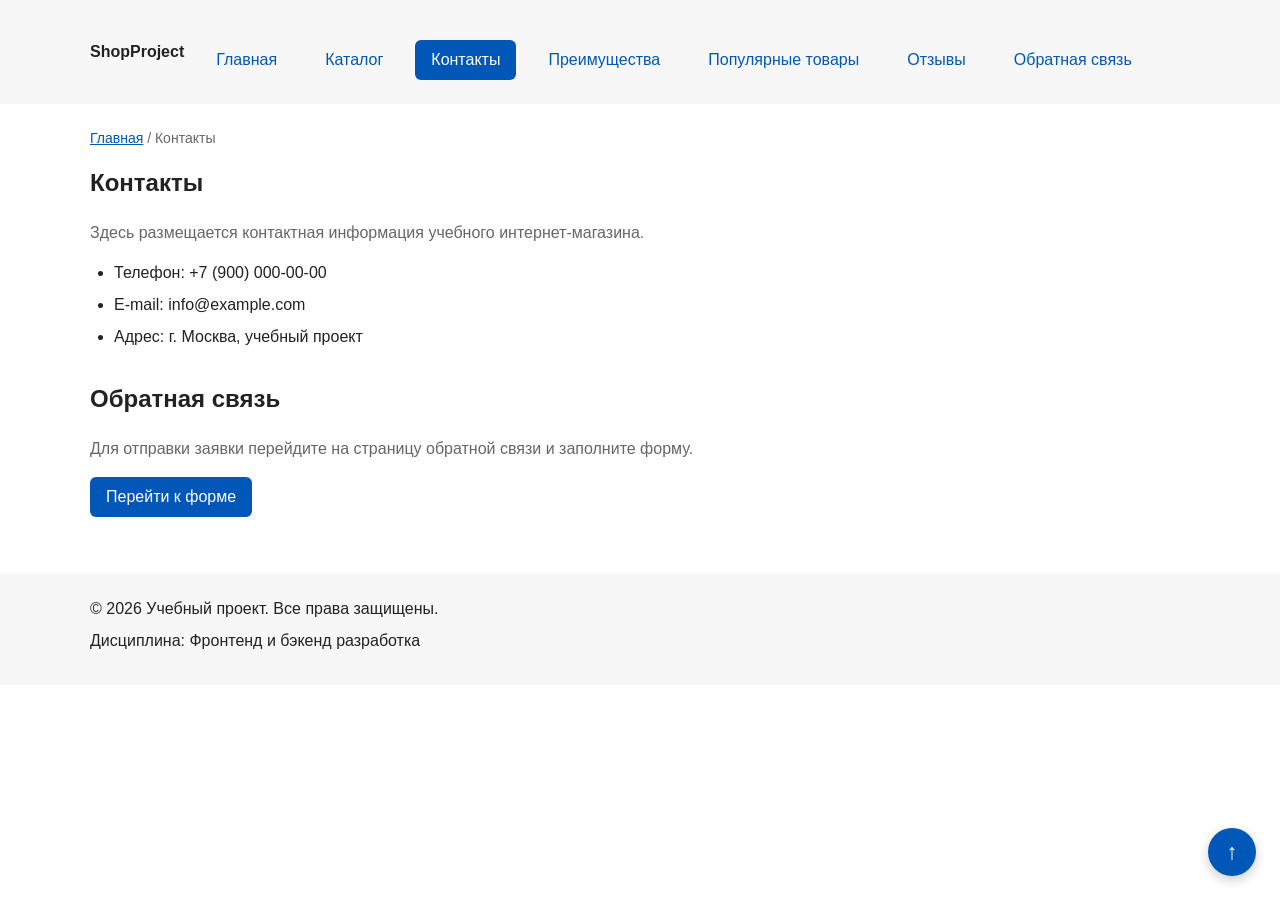
<file: contacts.html>
<!DOCTYPE html>
<html lang="ru">
<head>
  <meta charset="UTF-8">
  <meta name="viewport" content="width=device-width, initial-scale=1.0">
  <meta name="description" content="Контактная информация учебного интернет-магазина.">
  <title>Контакты — Учебный интернет-магазин</title>
  <link rel="stylesheet" href="css/style.css">
</head>
<body id="top">
  <header class="site-header">
    <div class="site-header__inner">
      <a class="site-header__logo" href="index.html">ShopProject</a>

      <nav class="site-nav" aria-label="Основная навигация">
        <ul class="site-nav__list">
          <li class="site-nav__item">
            <a class="site-nav__link" href="index.html">Главная</a>
          </li>
          <li class="site-nav__item">
            <a class="site-nav__link" href="catalog.html">Каталог</a>
          </li>
          <li class="site-nav__item">
            <a class="site-nav__link site-nav__link--active" href="contacts.html">Контакты</a>
          </li>
          <li class="site-nav__item">
            <a class="site-nav__link" href="index.html#advantages">Преимущества</a>
          </li>
          <li class="site-nav__item">
            <a class="site-nav__link" href="index.html#popular">Популярные товары</a>
          </li>
          <li class="site-nav__item">
            <a class="site-nav__link" href="reviews.html">Отзывы</a>
          </li>
          <li class="site-nav__item">
            <a class="site-nav__link" href="feedback.html">Обратная связь</a>
          </li>
        </ul>
      </nav>
    </div>
  </header>

  <main>
    <nav class="breadcrumbs" aria-label="Хлебные крошки">
      <a class="breadcrumbs__link" href="index.html">Главная</a>
      <span class="breadcrumbs__current">Контакты</span>
    </nav>

    <section class="section">
      <h1 class="section__title">Контакты</h1>
      <p class="section__description">
        Здесь размещается контактная информация учебного интернет-магазина.
      </p>

      <ul class="contact-list">
        <li class="contact-list__item">Телефон: +7 (900) 000-00-00</li>
        <li class="contact-list__item">E-mail: info@example.com</li>
        <li class="contact-list__item">Адрес: г. Москва, учебный проект</li>
      </ul>
    </section>

    <section class="section" id="feedback">
      <h2 class="section__title">Обратная связь</h2>
      <p class="section__description">
      Для отправки заявки перейдите на страницу обратной связи и заполните форму.
      </p>
      <a class="button button--primary" href="feedback.html">Перейти к форме</a>
    </section>
  </main>

  <footer class="site-footer">
    <p class="site-footer__text">&copy; 2026 Учебный проект. Все права защищены.</p>
    <p class="site-footer__text">Дисциплина: Фронтенд и бэкенд разработка</p>
  </footer>

  <a class="back-to-top" href="#top" aria-label="Вернуться наверх">↑</a>
</body>
</html>
</file>
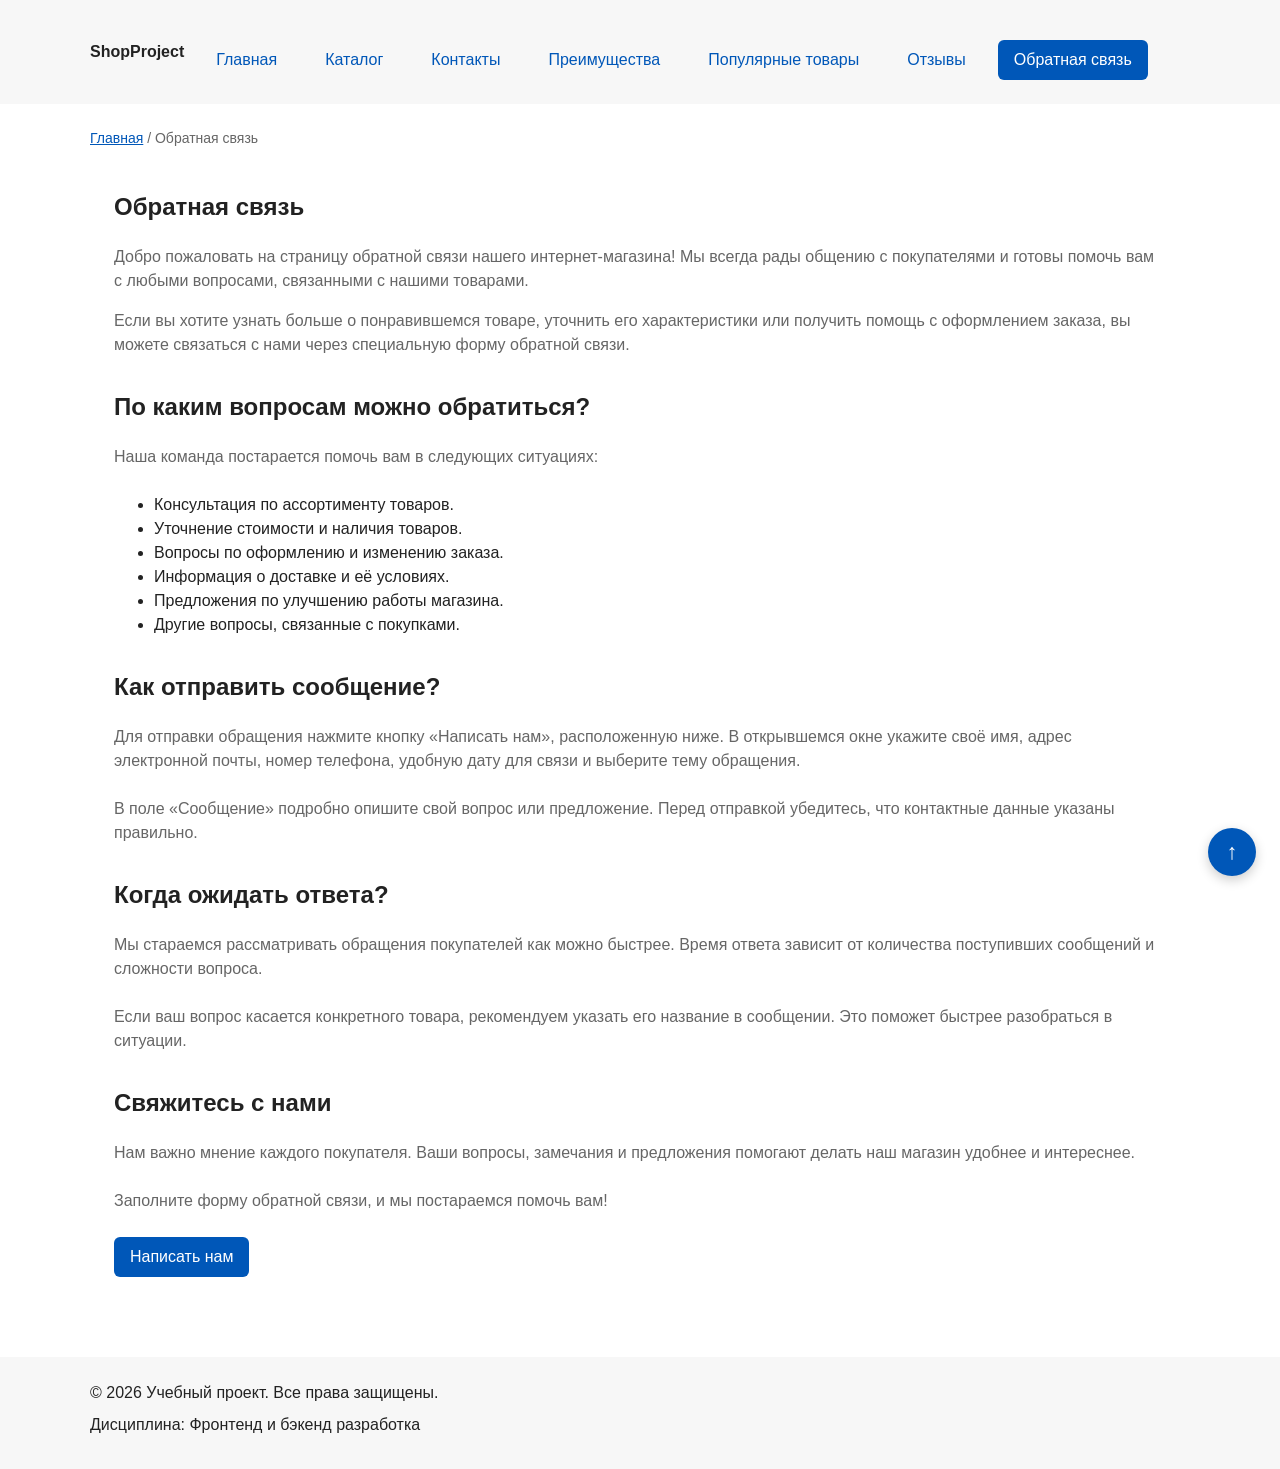
<file: feedback.html>
<!DOCTYPE html>
<html lang="ru">
<head>
  <meta charset="UTF-8">
  <meta name="viewport" content="width=device-width, initial-scale=1.0">
  <meta name="description" content="Обратная связь с учебным интернет-магазином.">
  <title>Обратная связь — Учебный интернет-магазин</title>
  <link rel="stylesheet" href="css/style.css">
  <script src="js/main.js" defer></script>
</head>
<body id="top">
  <header class="site-header">
    <div class="site-header__inner">
      <a class="site-header__logo" href="index.html">ShopProject</a>

      <nav class="site-nav" aria-label="Основная навигация">
        <ul class="site-nav__list">
          <li class="site-nav__item">
            <a class="site-nav__link" href="index.html">Главная</a>
          </li>
          <li class="site-nav__item">
            <a class="site-nav__link" href="catalog.html">Каталог</a>
          </li>
          <li class="site-nav__item">
            <a class="site-nav__link" href="contacts.html">Контакты</a>
          </li>
          <li class="site-nav__item">
            <a class="site-nav__link" href="index.html#advantages">Преимущества</a>
          </li>
          <li class="site-nav__item">
            <a class="site-nav__link" href="index.html#popular">Популярные товары</a>
          </li>
          <li class="site-nav__item">
            <a class="site-nav__link" href="reviews.html">Отзывы</a>
          </li>
          <li class="site-nav__item">
            <a class="site-nav__link site-nav__link--active" href="feedback.html">Обратная связь</a>
          </li>
        </ul>
      </nav>
    </div>
  </header>

  <main>
    <nav class="breadcrumbs" aria-label="Хлебные крошки">
      <a class="breadcrumbs__link" href="index.html">Главная</a>
      <span class="breadcrumbs__current">Обратная связь</span>
    </nav>

    <section class="section feedback">
      <h1 class="section__title">Обратная связь</h1>

      <p class="section__description">
        Добро пожаловать на страницу обратной связи нашего интернет-магазина!
        Мы всегда рады общению с покупателями и готовы помочь вам
        с любыми вопросами, связанными с нашими товарами.
      </p>

      <p class="feedback__text">
        Если вы хотите узнать больше о понравившемся товаре,
        уточнить его характеристики или получить помощь
        с оформлением заказа, вы можете связаться с нами
        через специальную форму обратной связи.
      </p>

      <h2 class="feedback__title">По каким вопросам можно обратиться?</h2>

      <p class="feedback__text">
        Наша команда постарается помочь вам в следующих ситуациях:
      </p>

      <ul class="feedback__list">
        <li>Консультация по ассортименту товаров.</li>
        <li>Уточнение стоимости и наличия товаров.</li>
        <li>Вопросы по оформлению и изменению заказа.</li>
        <li>Информация о доставке и её условиях.</li>
        <li>Предложения по улучшению работы магазина.</li>
        <li>Другие вопросы, связанные с покупками.</li>
      </ul>

      <h2 class="feedback__title">Как отправить сообщение?</h2>

      <p class="feedback__text">
        Для отправки обращения нажмите кнопку «Написать нам»,
        расположенную ниже. В открывшемся окне укажите
        своё имя, адрес электронной почты, номер телефона,
        удобную дату для связи и выберите тему обращения.
      </p>

      <p class="feedback__text">
        В поле «Сообщение» подробно опишите свой вопрос
        или предложение. Перед отправкой убедитесь,
        что контактные данные указаны правильно.
      </p>

      <h2 class="feedback__title">Когда ожидать ответа?</h2>

      <p class="feedback__text">
        Мы стараемся рассматривать обращения покупателей
        как можно быстрее. Время ответа зависит от
        количества поступивших сообщений и сложности вопроса.
      </p>

      <p class="feedback__text">
        Если ваш вопрос касается конкретного товара,
        рекомендуем указать его название в сообщении.
        Это поможет быстрее разобраться в ситуации.
      </p>

      <h2 class="feedback__title">Свяжитесь с нами</h2>

      <p class="feedback__text">
        Нам важно мнение каждого покупателя.
        Ваши вопросы, замечания и предложения помогают
        делать наш магазин удобнее и интереснее.
      </p>

      <p class="feedback__text">
        Заполните форму обратной связи, и мы постараемся
        помочь вам!
      </p>

      <button class="button button--primary"
              type="button"
              data-open-order-dialog>
        Написать нам
      </button>
    </section>

    <dialog class="order-dialog" id="order-dialog" aria-labelledby="order-dialog-title">
      <h2 class="order-dialog__title" id="order-dialog-title">Написать сообщение</h2>

      <form class="order-form" id="order-form" action="#" method="post">
        <div class="order-form__field">
          <label class="order-form__label" for="order-name">Имя</label>
          <input class="order-form__input" type="text" id="order-name"
                 name="name" placeholder="Введите ваше имя"
                 minlength="2" required>
        </div>

        <div class="order-form__field">
          <label class="order-form__label" for="order-email">E-mail</label>
          <input class="order-form__input" type="email" id="order-email"
                 name="email" placeholder="example@mail.ru" required>
        </div>

        <div class="order-form__field">
          <label class="order-form__label" for="order-phone">Телефон</label>
          <input class="order-form__input" type="tel" id="order-phone"
                 name="phone" placeholder="+7 (900) 000-00-00"
                 pattern="\+7 \([0-9]{3}\) [0-9]{3}-[0-9]{2}-[0-9]{2}"
                 required>
          <small>Формат: +7 (900) 000-00-00</small>
        </div>

        <div class="order-form__field">
          <label class="order-form__label" for="order-date">Дата связи</label>
          <input class="order-form__input" type="date"
                 id="order-date" name="date" required>
        </div>

        <div class="order-form__field">
          <label class="order-form__label" for="order-topic">Тема обращения</label>
          <select class="order-form__input" id="order-topic" name="topic" required>
            <option value="">Выберите тему</option>
            <option value="product">Вопрос о товаре</option>
            <option value="consultation">Консультация</option>
            <option value="delivery">Доставка</option>
            <option value="other">Другое</option>
          </select>
        </div>

        <div class="order-form__field">
          <label class="order-form__label" for="order-comment">Сообщение</label>
          <textarea class="order-form__input" id="order-comment"
                    name="comment" rows="4"
                    placeholder="Напишите ваше сообщение"
                    required></textarea>
        </div>

        <div class="order-form__field">
          <label class="order-form__label" for="order-agreement">
            <input class="order-form__input order-form__input--checkbox"
                   type="checkbox" id="order-agreement"
                   name="agreement" required>
            Согласен на обработку персональных данных
          </label>
        </div>

        <div class="order-form__actions">
          <button class="button button--secondary"
                  id="close-order-dialog" type="button">
            Закрыть
          </button>
          <button class="button button--primary" type="submit">
            Отправить сообщение
          </button>
        </div>
      </form>
    </dialog>

    <p class="success-message" id="success-message" hidden>
      Ваше сообщение успешно отправлено!
    </p>
  </main>

  <footer class="site-footer">
    <p class="site-footer__text">
      &copy; 2026 Учебный проект. Все права защищены.
    </p>
    <p class="site-footer__text">
      Дисциплина: Фронтенд и бэкенд разработка
    </p>
  </footer>

  <a class="back-to-top" href="#top" aria-label="Вернуться наверх">↑</a>
</body>
</html>
</file>
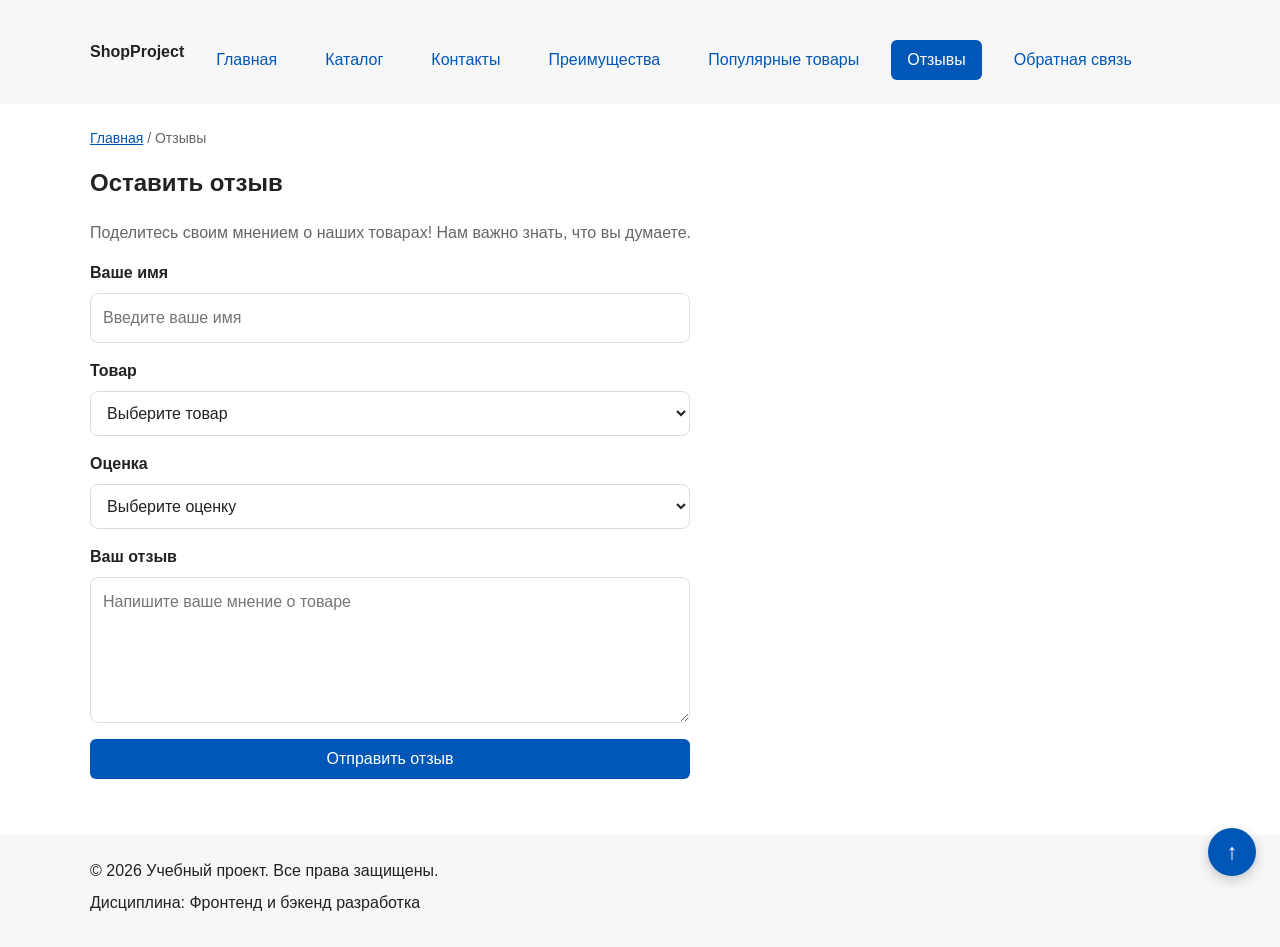
<file: reviews.html>
<!DOCTYPE html>
<html lang="ru">
<head>
  <meta charset="UTF-8">
  <meta name="viewport" content="width=device-width, initial-scale=1.0">
  <meta name="description" content="Отзывы покупателей учебного интернет-магазина.">
  <title>Отзывы — Учебный интернет-магазин</title>
  <link rel="stylesheet" href="css/style.css">
</head>
<body id="top">
  <header class="site-header">
    <div class="site-header__inner">
      <a class="site-header__logo" href="index.html">ShopProject</a>

      <nav class="site-nav" aria-label="Основная навигация">
        <ul class="site-nav__list">
          <li class="site-nav__item">
            <a class="site-nav__link" href="index.html">Главная</a>
          </li>
          <li class="site-nav__item">
            <a class="site-nav__link" href="catalog.html">Каталог</a>
          </li>
          <li class="site-nav__item">
            <a class="site-nav__link" href="contacts.html">Контакты</a>
          </li>
          <li class="site-nav__item">
            <a class="site-nav__link" href="index.html#advantages">Преимущества</a>
          </li>
          <li class="site-nav__item">
            <a class="site-nav__link" href="index.html#popular">Популярные товары</a>
          </li>
          <li class="site-nav__item">
            <a class="site-nav__link site-nav__link--active" href="reviews.html">Отзывы</a>
        </li>

          <li class="site-nav__item">
            <a class="site-nav__link" href="feedback.html">Обратная связь</a>
          </li>
        </ul>
      </nav>
    </div>
  </header>

  <main>
    <nav class="breadcrumbs" aria-label="Хлебные крошки">
      <a class="breadcrumbs__link" href="index.html">Главная</a>
      <span class="breadcrumbs__current">Отзывы</span>
    </nav>

    <section class="section reviews" id="reviews">
      <h1 class="section__title">Оставить отзыв</h1>

      <p class="section__description">
        Поделитесь своим мнением о наших товарах!
        Нам важно знать, что вы думаете.
      </p>

      <form class="reviews__form" action="#review-success" method="get">
        <div class="reviews__field">
          <label class="reviews__label" for="review-name">
            Ваше имя
          </label>
          <input
            class="reviews__input"
            type="text"
            id="review-name"
            name="name"
            placeholder="Введите ваше имя"
            minlength="2"
            required
          >
        </div>

        <div class="reviews__field">
          <label class="reviews__label" for="review-product">
            Товар
          </label>
          <select
            class="reviews__input"
            id="review-product"
            name="product"
            required
          >
            <option value="">Выберите товар</option>
            <option value="slippers">Тапочки миньоны</option>
            <option value="mug">Кружка миньон</option>
            <option value="toy">Игрушка миньон</option>
          </select>
        </div>

        <div class="reviews__field">
          <label class="reviews__label" for="review-rating">
            Оценка
          </label>
          <select
            class="reviews__input"
            id="review-rating"
            name="rating"
            required
          >
            <option value="">Выберите оценку</option>
            <option value="5">★★★★★ - Отлично</option>
            <option value="4">★★★★☆ - Хорошо</option>
            <option value="3">★★★☆☆ - Нормально</option>
            <option value="2">★★☆☆☆ - Плохо</option>
            <option value="1">★☆☆☆☆ - Очень плохо</option>
          </select>
        </div>

        <div class="reviews__field">
          <label class="reviews__label" for="review-text">
            Ваш отзыв
          </label>
          <textarea
            class="reviews__input reviews__input--textarea"
            id="review-text"
            name="review"
            rows="5"
            placeholder="Напишите ваше мнение о товаре"
          ></textarea>
        </div>

        <button class="button button--primary" type="submit">
          Отправить отзыв
        </button>
      </form>

      <p class="reviews__success" id="review-success">
        Спасибо за ваш отзыв! Ваш отзыв скоро будет опубликован.
      </p>
    </section>
  </main>

  <footer class="site-footer">
    <p class="site-footer__text">&copy; 2026 Учебный проект. Все права защищены.</p>
    <p class="site-footer__text">Дисциплина: Фронтенд и бэкенд разработка</p>
  </footer>

  <a class="back-to-top" href="#top" aria-label="Вернуться наверх">↑</a>
</body>
</html>
</file>
<file: css/style.css>
:root {
  --color-bg: #ffffff;
  --color-text: #222222;
  --color-muted: #666666;
  --color-primary: #0057b8;
  --color-primary-dark: #003f86;
  --color-border: #dddddd;
  --color-surface: #f7f7f7;
  --color-surface-accent: #eef5ff;
  --color-danger: #b00020;
  --color-success: #168a2f;
  --color-success-bg: #eefaf0;
  --color-white: #ffffff;

  --space-xs: 4px;
  --space-sm: 8px;
  --space-md: 16px;
  --space-lg: 24px;
  --space-xl: 32px;

  --radius-sm: 6px;
  --radius-md: 8px;
  --radius-lg: 12px;

  --container-width: 1100px;
}

* {
  box-sizing: border-box;
}

html {
  scroll-behavior: smooth;
}

body {
  margin: 0;
  font-family: Arial, sans-serif;
  line-height: 1.5;
  color: var(--color-text);
  background-color: var(--color-bg);
}

main {
  padding: var(--space-lg);
}

a {
  color: var(--color-primary);
}

a:hover {
  color: var(--color-primary-dark);
}

a:focus-visible {
  outline: 2px solid var(--color-primary);
  outline-offset: 3px;
}

.button {
  display: inline-block;
  padding: var(--space-sm) var(--space-md);
  border: none;
  border-radius: var(--radius-sm);
  font: inherit;
  text-decoration: none;
  cursor: pointer;
}

.button--primary {
  color: var(--color-white);
  background-color: var(--color-primary);
}

.button--primary:hover {
  color: var(--color-white);
  background-color: var(--color-primary-dark);
}

.button--secondary {
  color: var(--color-primary);
  background-color: transparent;
  border: 1px solid var(--color-primary);
}

.button--secondary:hover {
  color: var(--color-white);
  background-color: var(--color-primary);
}

.button:focus-visible {
  outline: 2px solid var(--color-primary);
  outline-offset: 3px;
}

.button:disabled,
.button--disabled {
  opacity: 0.6;
  cursor: not-allowed;
}

.site-header {
  padding: var(--space-lg);
  background-color: var(--color-surface);
  position: sticky;
  top: 0;
  z-index: 1000;
}

.site-header__inner {
  display: flex;
  align-items: center;
  gap: var(--space-md);
  max-width: var(--container-width);
  margin: 0 auto;
}

.site-header__logo {
  color: var(--color-text);
  font-weight: bold;
  text-decoration: none;
}

.site-header__logo:hover {
  color: var(--color-primary-dark);
}

.site-nav__list {
  display: flex;
  flex-wrap: wrap;
  justify-content: center;
  align-items: center;
  gap: var(--space-md);
  padding: 0;
  margin: var(--space-md) 0 0;
  list-style: none;
}

.site-nav__link {
  display: inline-block;
  padding: var(--space-sm) var(--space-md);
  color: var(--color-primary);
  text-decoration: none;
  border-radius: var(--radius-sm);
}

.site-nav__link:hover,
.site-nav__link--active {
  color: var(--color-white);
  background-color: var(--color-primary);
}

.hero {
  max-width: var(--container-width);
  margin: 0 auto var(--space-xl);
  padding: var(--space-xl) var(--space-lg);
  background-color: var(--color-surface-accent);
  border-radius: var(--radius-lg);
}

.hero__title {
  margin-top: 0;
}

.hero__description {
  color: var(--color-muted);
}

.section {
  max-width: var(--container-width);
  margin: 0 auto var(--space-xl);
}

.section__title {
  margin-top: 0;
}

.section__description {
  color: var(--color-muted);
}

.advantages-list {
  padding-left: var(--space-lg);
}

.advantages-list__item {
  margin-bottom: var(--space-sm);
}

.products-grid {
  display: grid;
  grid-template-columns: repeat(3, minmax(0, 1fr));
  gap: var(--space-lg);
}

.products-grid__title {
  grid-column: 1 / -1;
  margin-top: 0;
}

.product-card {
  display: flex;
  flex-direction: column;
  align-items: flex-start;
  gap: var(--space-sm);
  padding: var(--space-md);
  border: 1px solid var(--color-border);
  border-radius: var(--radius-md);
  background-color: var(--color-bg);
}

.product-card:hover {
  border-color: var(--color-primary);
}

.product-card__title {
  margin-top: 0;
}

.product-card__description {
  color: var(--color-muted);
}

.product-card__price {
  font-weight: bold;
}

.product-card__button {
  margin-top: auto;
}

.aside-info {
  max-width: var(--container-width);
  margin: 0 auto var(--space-xl);
  padding: var(--space-md);
  border-left: 4px solid var(--color-primary);
  background-color: var(--color-surface);
}

.aside-info__title {
  margin-top: 0;
}

.aside-info__text {
  margin-bottom: 0;
}

.order-dialog {
  width: min(100% - var(--space-xl), 560px);
  padding: var(--space-lg);
  border: none;
  border-radius: var(--radius-lg);
}

.order-dialog::backdrop {
  background-color: rgba(0, 0, 0, 0.5);
}

.order-dialog__title {
  margin-top: 0;
}

.order-form__field {
  margin-bottom: var(--space-md);
}

.order-form__label {
  display: block;
  margin-bottom: var(--space-xs);
}

.order-form__input {
  width: 100%;
  padding: 10px 12px;
  border: 1px solid var(--color-border);
  border-radius: var(--radius-sm);
  font: inherit;
}

.order-form__input--checkbox {
  width: auto;
}

.order-form__input:hover,
.order-form__input:focus {
  border-color: var(--color-primary);
}

.order-form__input:focus-visible {
  outline: 2px solid var(--color-primary);
  outline-offset: 3px;
}

.order-form__input[aria-invalid="true"] {
  border-color: var(--color-danger);
}

.order-form__actions {
  display: flex;
  flex-wrap: wrap;
  gap: var(--space-md);
  margin-top: var(--space-lg);
}

.success-message {
  max-width: var(--container-width);
  margin: var(--space-lg) auto;
  padding: var(--space-md);
  border-left: 4px solid var(--color-success);
  background-color: var(--color-success-bg);
}

.breadcrumbs {
  max-width: var(--container-width);
  margin: 0 auto var(--space-md);
  font-size: 14px;
  color: var(--color-muted);
}

.breadcrumbs__link {
  color: var(--color-primary);
}

.breadcrumbs__current::before {
  content: " / ";
  color: var(--color-muted);
}


.catalog-layout {
  display: grid;
  grid-template-columns: 260px minmax(0, 1fr);
  grid-template-areas: "filters products";
  gap: var(--space-lg);
  max-width: var(--container-width);
  margin: 0 auto var(--space-xl);
}


.catalog-filters {
  grid-area: filters;
  padding: var(--space-md);
  border: 1px solid var(--color-border);
  border-radius: var(--radius-md);
  background-color: var(--color-surface);
  position: sticky;
  top: 100px;
  align-self: start;
}


.catalog-filters__title {
  margin-top: 0;
}

.catalog-filters__form {
  display: grid;
  gap: var(--space-md);
}

.catalog-filters__fieldset {
  min-width: 0;
  margin: 0;
  padding: var(--space-md);
  border: 1px solid var(--color-border);
  border-radius: var(--radius-sm);
}

.catalog-filters__legend {
  font-weight: 700;
}

.catalog-filters__label {
  display: block;
  margin-bottom: var(--space-sm);
}

.catalog-filters__input {
  width: 100%;
  padding: 8px 10px;
  border: 1px solid var(--color-border);
  border-radius: var(--radius-sm);
  font: inherit;
}

.catalog-filters__input--checkbox {
  width: auto;
}

.catalog-products {
  grid-area: products;
  min-width: 0;
}

.catalog-products__title {
  margin-top: 0;
}

.contact-list {
  padding-left: var(--space-lg);
}

.contact-list__item {
  margin-bottom: var(--space-sm);
}

.site-footer {
  padding: var(--space-lg);
  background-color: var(--color-surface);
}

.site-footer__text {
  max-width: var(--container-width);
  margin: 0 auto var(--space-sm);
}

.back-to-top {
  position: fixed;
  right: var(--space-lg);
  bottom: var(--space-lg);
  z-index: 100;
  display: flex;
  align-items: center;
  justify-content: center;
  width: 48px;
  height: 48px;
  font-size: 22px;
  line-height: 1;
  text-decoration: none;
  color: var(--color-white);
  background-color: var(--color-primary);
  border-radius: 50%;
  box-shadow: 0 4px 12px rgba(0, 0, 0, 0.2);
  transition: background-color 0.2s ease, transform 0.2s ease;
}

.back-to-top:hover {
  color: var(--color-white);
  background-color: var(--color-primary-dark);
  transform: translateY(-3px);
}

.back-to-top:focus-visible {
  outline: 2px solid var(--color-primary);
  outline-offset: 3px;
}

.back-to-top[hidden] {
  display: none;
}

:target {
  outline: 2px dashed var(--color-primary);
  outline-offset: 4px;
}

.product-card__image {
  display: block;
  width: 100%;
  height: 200px;
  object-fit: contain;
  border-radius: 8px;
  margin-bottom: 16px;
}

/* Блок отзывов */

.reviews__form {
  max-width: 600px;
  display: flex;
  flex-direction: column;
  gap: 16px;
}

.reviews__field {
  display: flex;
  flex-direction: column;
  gap: 8px;
}

.reviews__label {
  font-weight: 600;
}

.reviews__input {
  width: 100%;
  padding: 12px;
  border: 1px solid var(--color-border);
  border-radius: var(--radius-md);
  font: inherit;
  background-color: var(--color-white);
  color: var(--color-text);
}

.reviews__input:focus {
  outline: 2px solid var(--color-primary);
  outline-offset: 2px;
}

.reviews__input--textarea {
  resize: vertical;
}

.reviews__success {
  display: none;
  margin-top: 20px;
  padding: 16px;
  background-color: var(--color-success-bg);
  color: var(--color-success);
  border-radius: var(--radius-md);
  font-weight: 600;
}

.reviews__success:target {
  display: block;
}

.reviews__list {
  display: grid;
  grid-template-columns: repeat(3, 1fr);
  gap: 20px;
  margin-bottom: 24px;
}

.reviews__card {
  padding: 20px;
  border: 1px solid var(--color-border);
  border-radius: 8px;
  background-color: var(--color-white);
}

.reviews__name {
  margin-bottom: 8px;
  font-size: 20px;
}

.reviews__rating {
  color: #f5b301;
  font-size: 22px;
  margin-bottom: 8px;
}

.reviews__product {
  font-weight: 600;
  margin-bottom: 12px;
}

.reviews__text {
  line-height: 1.6;
}

.reviews__button {
  display: inline-block;
}

@media (max-width: 768px) {
  .reviews__list {
    grid-template-columns: 1fr;
  }
}

.product-card__title {
  min-height: 72px;
}

.product-card__image {
  height: 200px;
  flex-shrink: 0;
}

.feedback {
  padding: var(--space-lg);
}

.feedback__title {
  margin-top: var(--space-xl);
}

.feedback__text {
  color: var(--color-muted);
  margin-bottom: var(--space-lg);
}
</file>
